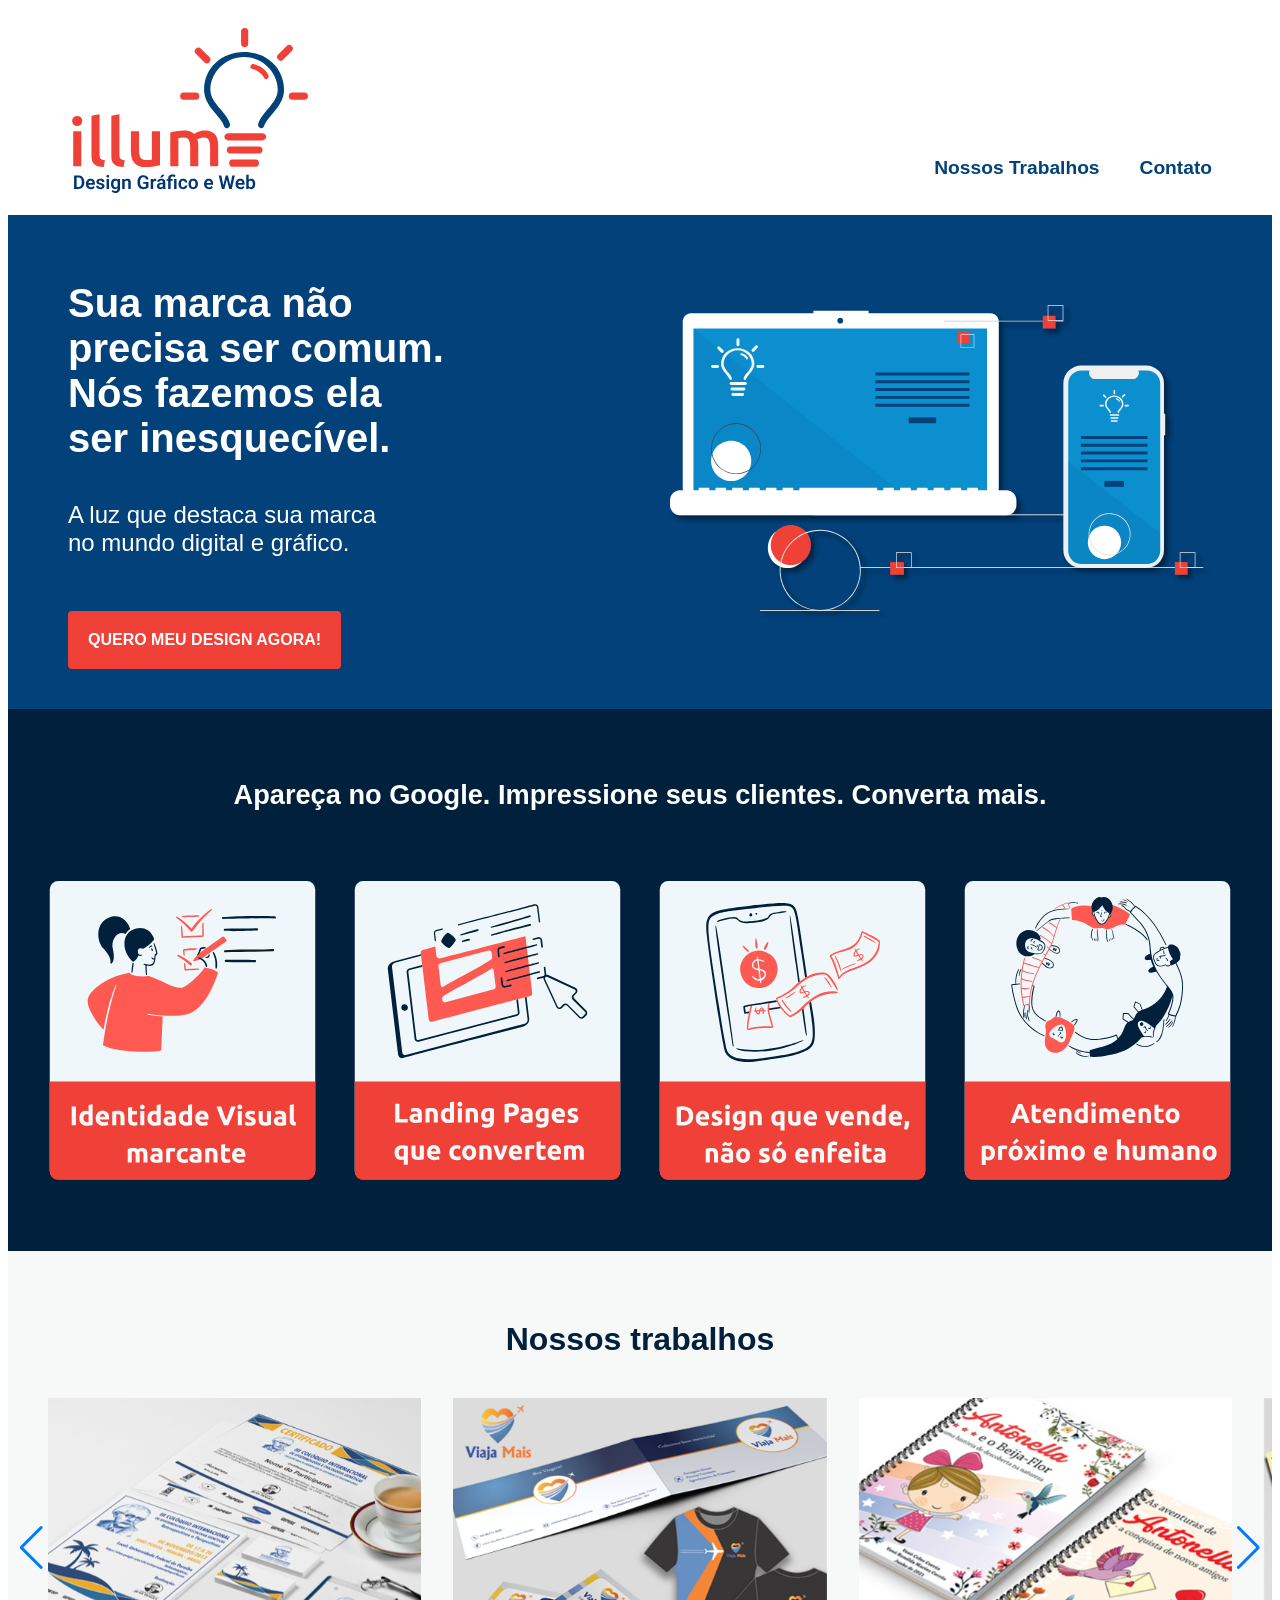
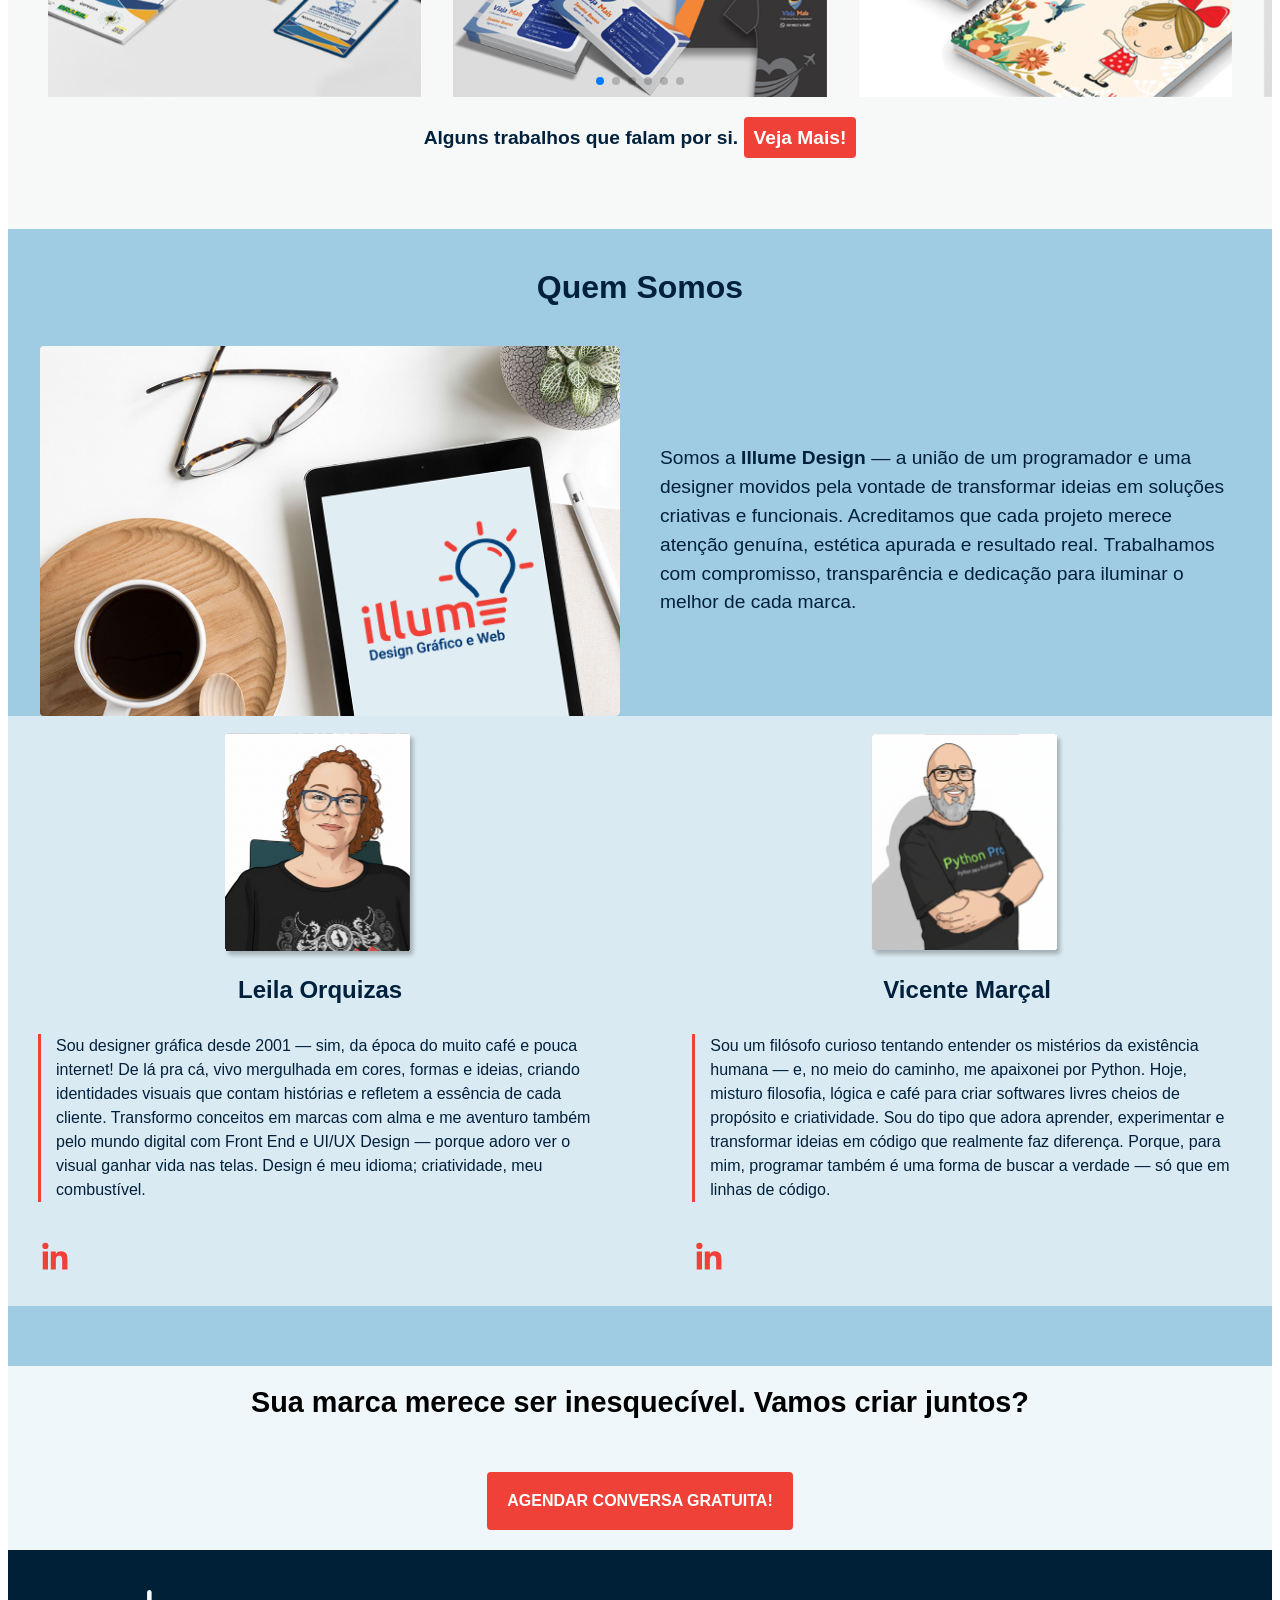
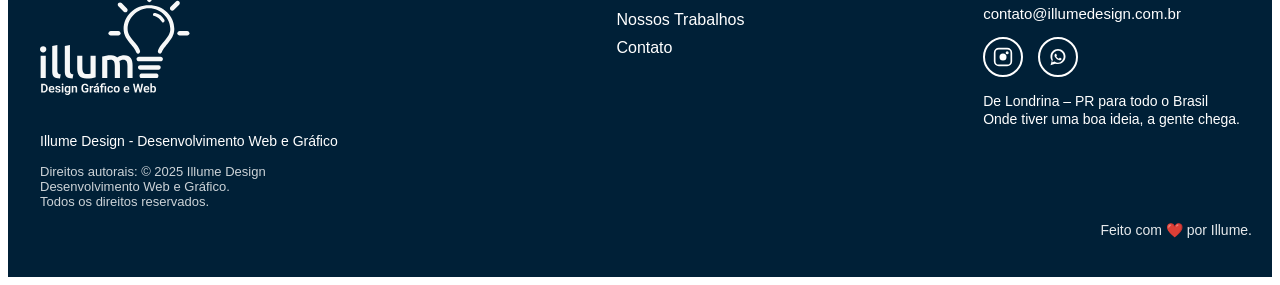
<file: index.html>
<!DOCTYPE html>
<html lang="pt-br">

<head>
  <meta charset="UTF-8">
  <meta name="viewport" content="width=device-width, initial-scale=1.0">
  <link rel="stylesheet" href="https://cdn.jsdelivr.net/npm/swiper@11/swiper-bundle.min.css" />
  <link rel="stylesheet" href="style.css">
  <title>Illume Design</title>
  <script defer src="https://cloud.umami.is/script.js" data-website-id="f4958b7e-ec43-4c40-9464-a6d937c8e982"></script>
</head>

<body>
  <header class="header">
    <img src="img/logoIllume.svg" alt="Illume" class="logo" width="240" height="167">
    <nav>
      <ul class="header-menu">
        <li><a href="/portfolio.html">Nossos Trabalhos</a></li>
        <li><a href="/contato.html#contato">Contato</a></li>
      </ul>
    </nav>
  </header>

  <main class="introducao">
    <div class="introducao-conteudo">

      <div class="intro-texto">
        <h1>Sua marca não <br>precisa ser comum.<br>
          Nós fazemos ela <br>ser inesquecível.</h1>

        <p>A luz que destaca sua marca <br>no mundo digital e gráfico.</p>

        <a class="cta-buttonintroducao" href="/contato.html">
          QUERO MEU DESIGN AGORA!
        </a>
      </div>

      <img class="intro-imagem" src="img/topofoto.svg" alt="Ilustração do design">

    </div>
  </main>

  <section class="cards" id="cards" aria-label="cards">
    <h2 class="subtitulo"> Apareça no Google. Impressione seus clientes. Converta mais. </h2>

    <div class="cards-container">
      <img src="img/card1.svg" alt="Identidade visual marcante" width="150" height="300">
      <img src="img/card2.svg" alt="Landing ages que convertem" width="150" height="300">
      <img src="img/card3.svg" alt="Design que vende e nao so enfeita" width="150" height="300">
      <img src="img/card4.svg" alt="Atendimento proximo e humano" width="150" height="300">
    </div>

  </section>
  <section class="carrossel" id="nossos-trabalhos" aria-label="Nossos Trabalhos">
    <h2 class="subtitulo">Nossos trabalhos</h2>
    <!-- Slider main container -->
    <div class="swiper">
      <!-- Additional required wrapper -->
      <div class="swiper-wrapper">
        <!-- Slides -->
        <div class="swiper-slide"><img src="img/ID-Coloquio.png" alt="Projeto 1"></div>
        <div class="swiper-slide"><img src="img/ID-Viaja-Mais.png" alt="Projeto 2"></div>
        <div class="swiper-slide"><img src="img/Antonella.png" alt="Projeto 3"></div>
        <div class="swiper-slide"><img src="img/Cartilha-1.png" alt="Projeto 4"></div>
        <div class="swiper-slide"><img src="img/YouNail-Hair.png" alt="Projeto 5"></div>
        <div class="swiper-slide"><img src="img/Pimentas.png" alt="Projeto 6"></div>
      </div>
      <!-- Paginação (bolinhas) -->
      <div class="swiper-pagination"></div>

      <!-- Setas de navegação -->
      <div class="swiper-button-prev"></div>
      <div class="swiper-button-next"></div>
    </div>
    <p>Alguns trabalhos que falam por si. <a href="/portfolio.html">Veja Mais!</a></p>
  </section>

  <script src="https://cdn.jsdelivr.net/npm/swiper@11/swiper-bundle.min.js"></script>
  <script>
    const swiper = new Swiper('.swiper', {
      spaceBetween: 32,
      loop: true,
      pagination: {
        el: '.swiper-pagination',
        clickable: true,
      },
      navigation: {
        nextEl: '.swiper-button-next',
        prevEl: '.swiper-button-prev',
      },
      // Breakpoints para responsividade
      breakpoints: {
        // quando a tela for >= 320px
        320: {
          slidesPerView: 1,
        },
        // quando a tela for >= 900px
        900: {
          slidesPerView: 3,
        }
      }
    });
  </script>
  <section class="quemsomos" id="quem-somos" aria-label="Quem Somos">
    <h2 class="subtitulo">Quem Somos</h2>
    <div class="quemsomos-conteudo">
      <img src="img/quemsomos.png" alt="Mesa de trabalho com um tablet exibindo o logo da Illume">
      <div>
        <p>Somos a <strong>Illume Design </strong>— a união de um programador e uma designer movidos pela vontade de transformar ideias em soluções criativas e funcionais. Acreditamos que cada projeto merece atenção genuína, estética apurada e resultado real. Trabalhamos com compromisso, transparência e dedicação para iluminar o melhor de cada marca.</p>
      </div>
    </div>
    <div class="socios-container">

      <!-- Sócia 1 -->
      <div class="socio-item">
        <img src="img/Leila.svg" alt="Sócia Leila" width="193" height="260">

        <div class="socio-texto">
          <h2>Leila Orquizas</h2>
          <p>
            Sou designer gráfica desde 2001 — sim, da época do muito café e pouca internet!
            De lá pra cá, vivo mergulhada em cores, formas e ideias, criando identidades
            visuais que contam histórias e refletem a essência de cada cliente.
            Transformo conceitos em marcas com alma e me aventuro também pelo mundo digital
            com Front End e UI/UX Design — porque adoro ver o visual ganhar vida nas telas.
            Design é meu idioma; criatividade, meu combustível.
          </p>

          <div class="socio-icones">
            <a href="https://www.linkedin.com/in/leilaorquizasdesigner" class="social-link" aria-label="LinkedIn" target="_blank" rel="noopener">
              <svg width="50" height="50" viewBox="0 0 24 24">
                <path fill="#F04138" d="M7.07 9.37H9.6v8.63H7.07V9.37ZM8.34 8.2a1.5 1.5 0 1 1 0-3 
                 1.5 1.5 0 0 1 0 3ZM10.93 9.37h2.43v1.18h.03c.34-.63 
                 1.19-1.3 2.45-1.3 2.62 0 3.1 1.72 3.1 3.95v4.79h-2.53v-4.24c0-1.01-.02-2.31-1.41-2.31-1.41 
                 0-1.63 1.11-1.63 2.24v4.31h-2.44V9.37Z" />
              </svg>
            </a>
          </div>
        </div>
      </div>

      <!-- Sócio 2 -->
      <div class="socio-item reverse">
        <img src="img/Vicente.svg" alt="Sócio Vicente" width="193" height="260">

        <div class="socio-texto">
          <h2>Vicente Marçal</h2>
          <p>
            Sou um filósofo curioso tentando entender os mistérios da existência humana —
            e, no meio do caminho, me apaixonei por Python. Hoje, misturo filosofia,
            lógica e café para criar softwares livres cheios de propósito e criatividade.
            Sou do tipo que adora aprender, experimentar e transformar ideias em código
            que realmente faz diferença. Porque, para mim, programar também é uma forma
            de buscar a verdade — só que em linhas de código.
          </p>

          <div class="socio-icones">
            <a href="https://www.linkedin.com/in/riverfount" class="social-link" aria-label="LinkedIn" target="_blank" rel="noopener">
              <svg width="50" height="50" viewBox="0 0 24 24">
                <path fill="#F04138" d="M7.07 9.37H9.6v8.63H7.07V9.37ZM8.34 8.2a1.5 1.5 0 1 1 0-3 
                 1.5 1.5 0 0 1 0 3ZM10.93 9.37h2.43v1.18h.03c.34-.63 
                 1.19-1.3 2.45-1.3 2.62 0 3.1 1.72 3.1 3.95v4.79h-2.53v-4.24c0-1.01-.02-2.31-1.41-2.31-1.41 
                 0-1.63 1.11-1.63 2.24v4.31h-2.44V9.37Z" />
              </svg>
            </a>
          </div>
        </div>
      </div>

    </div>

  </section>
  <section class="conversa-gratuita" id="conversagratuita" aria-label="conversa gratuita">
    <h2>Sua marca merece ser inesquecível. Vamos criar juntos?</h2>
    <a class="cta-buttonintroducao" href="/contato.html">AGENDAR CONVERSA GRATUITA!</a>


  </section>
  <footer class="footer">
    <div class="footer-container">

      <!-- COLUNA ESQUERDA -->
      <div class="footer-colesquerda">
        <img src="img/logo rodape.svg" class="footer-logo" alt="Logo Illume">

        <p class="footer-desc">Illume Design - Desenvolvimento Web e Gráfico</p>

        <p class="footer-copy">
          Direitos autorais: © 2025 Illume Design <br> Desenvolvimento Web e Gráfico.<br>
          Todos os direitos reservados.
        </p>
      </div>



      <!-- COLUNA MEIO -->
      <div class="footer-colmeio">
        <ul>
          <li><a href="/portfolio.html">Nossos Trabalhos</a></li>
          <li><a href="/contato.html#contato">Contato</a></li>
        </ul>
      </div>
      
      <!-- COLUNA DIREITA -->
      <div class="footer-coldireita">

        <p class="email">contato@illumedesign.com.br</p>


        <div class="footer-icons">

          <!-- Instagram SVG -->
          <a href="https://www.instagram.com/illumedesigngraficoeweb/" target="_blank" rel="noopener" class="icon-link" aria-label="Instagram">
            <!-- SVG inline: sempre aparece e pode ser estilizado por CSS -->
            <svg class="icon" viewBox="0 0 24 24" fill="none" stroke="#ffffff" stroke-width="2" stroke-linecap="round" stroke-linejoin="round" xmlns="http://www.w3.org/2000/svg" aria-hidden="true">
              <rect x="2" y="2" width="20" height="20" rx="5" ry="5"></rect>
              <circle cx="12" cy="12" r="3.2" fill="#ffffff"></circle>
              <circle cx="17" cy="7" r="0.8" fill="#ffffff"></circle>
            </svg>
          </a>
          </a>

          <!-- WhatsApp SVG -->
          <a href="https://wa.me/5543991470501" target="_blank" rel="noopener" class="icon-link" aria-label="WhatsApp">
            <svg class="icon" viewBox="0 0 32 32" fill="none" xmlns="http://www.w3.org/2000/svg" aria-hidden="true">
              <path fill="#ffffff" d="M16 3C9.383 3 4 8.383 4 15c0 2.549.773 4.918 2.094 6.887L4 29l7.305-2.051A11.91 11.91 0 0 0 16 27c6.617 0 12-5.383 12-12S22.617 3 16 3Zm0 22c-1.77 0-3.422-.52-4.82-1.406l-.344-.219-4.344 1.219 1.238-4.25-.227-.356A9.06 9.06 0 0 1 7 15c0-4.969 4.031-9 9-9s9 4.031 9 9-4.031 10-9 10Zm5.047-6.762c-.273-.136-1.617-.797-1.87-.887-.254-.094-.441-.137-.629.135-.187.27-.723.887-.887 1.07-.164.183-.324.203-.598.067-.273-.137-1.152-.426-2.195-1.355-.811-.723-1.359-1.613-1.52-1.887-.16-.273-.018-.42.12-.555.124-.123.273-.32.41-.48.137-.16.182-.27.273-.453.09-.184.045-.34-.023-.477-.067-.135-.629-1.516-.863-2.078-.227-.547-.457-.476-.629-.484l-.539-.01c-.183 0-.477.068-.73.34-.253.273-.965.941-.965 2.293 0 1.352.992 2.66 1.129 2.844.137.184 1.953 2.98 4.75 4.164.664.286 1.182.457 1.586.586.666.213 1.27.184 1.75.113.535-.08 1.617-.66 1.848-1.297.23-.637.23-1.184.16-1.297-.067-.113-.25-.183-.523-.32Z" />
            </svg>
          </a>

          </a>

        </div>

        <p class="local">
          De Londrina – PR para todo o Brasil<br>
          Onde tiver uma boa ideia, a gente chega.
        </p>
      </div>

    </div>

    <p class="feito">
      Feito com ❤️ por Illume.
    </p>
  </footer>
</body>


</html>
</file>
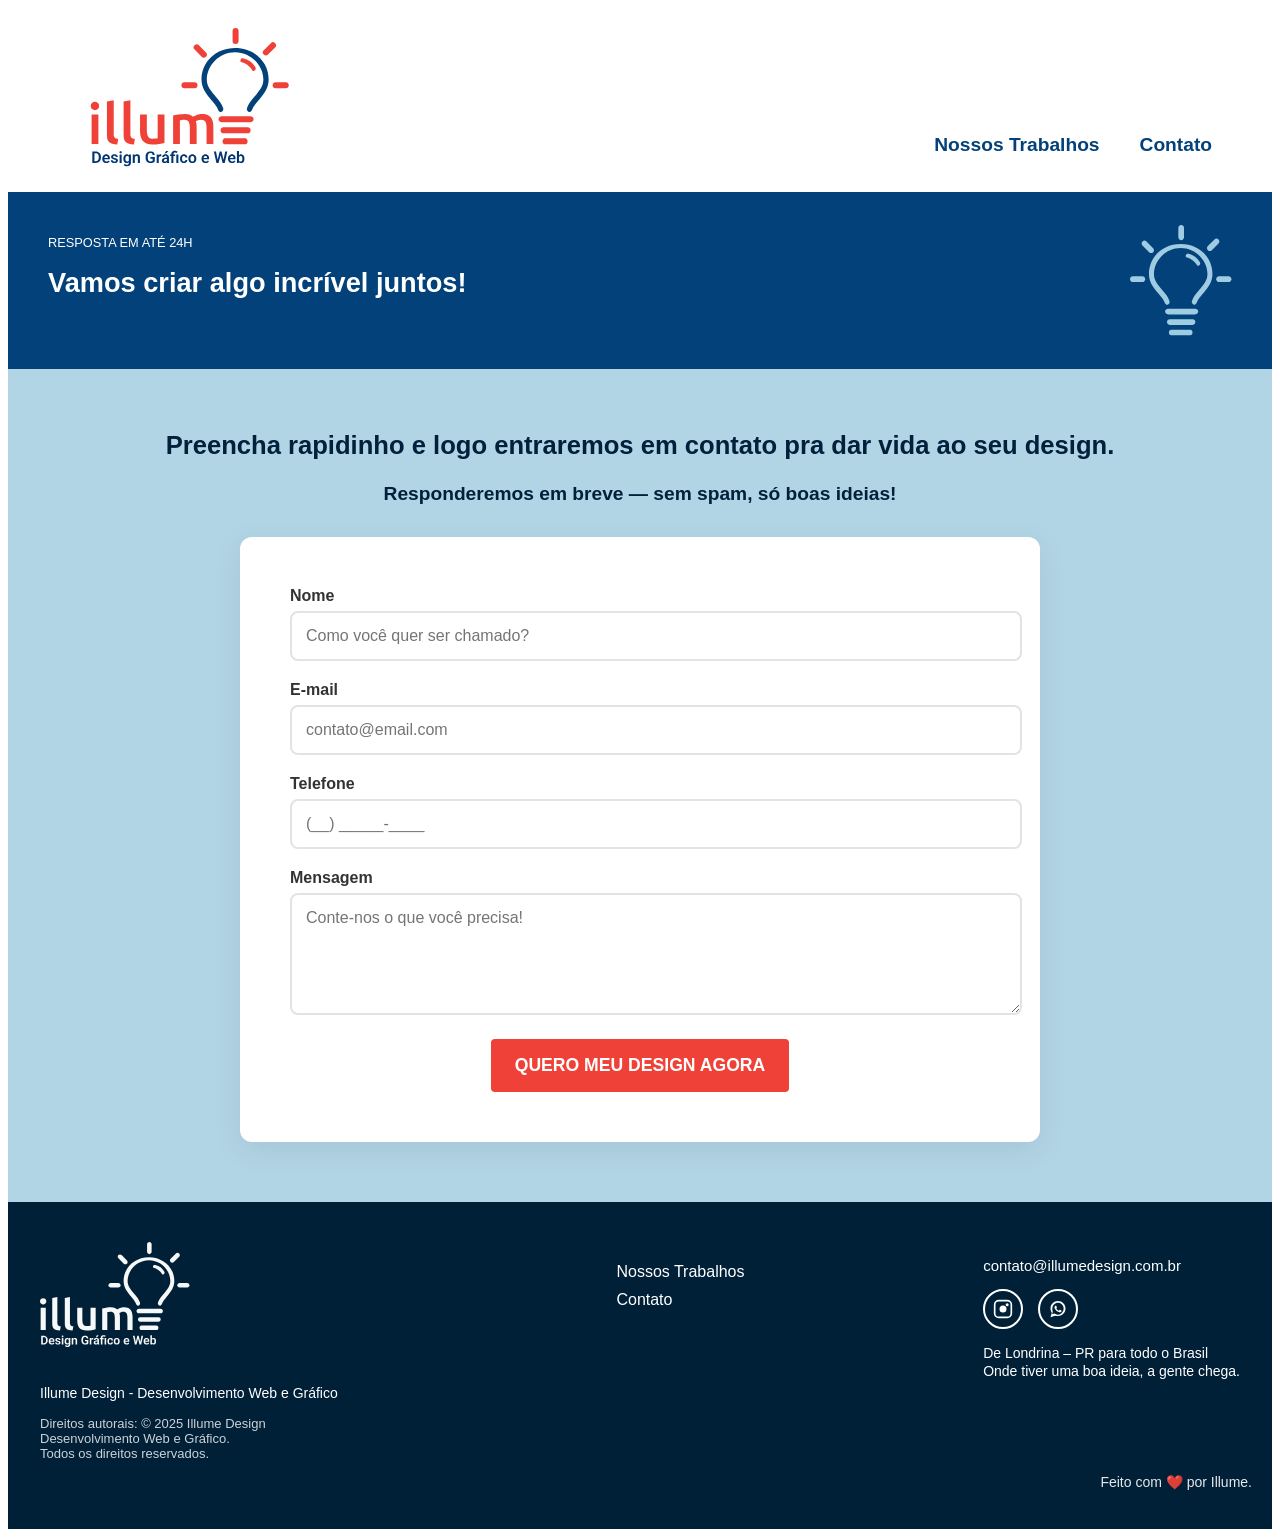
<file: contato.html>
<!DOCTYPE html>
<html lang="pt-br">

<head>
  <meta charset="UTF-8">
  <meta name="viewport" content="width=device-width, initial-scale=1.0">
  <link rel="stylesheet" href="https://cdn.jsdelivr.net/npm/swiper@11/swiper-bundle.min.css" />
  <link rel="stylesheet" href="contato.css">
  <title>Illume Design</title>
  <script defer src="https://cloud.umami.is/script.js" data-website-id="f4958b7e-ec43-4c40-9464-a6d937c8e982"></script>
  <style>

  </style>
</head>

<body>
  <header class="header">
    <a href="index.html">
      <img src="img/logoIllume.svg" alt="Voltar para Home" class="logo" width="240" height="140">
    </a>
    <nav>
      <ul class="header-menu">
        <li><a href="/portfolio.html">Nossos Trabalhos</a></li>
        <li><a href="#contato">Contato</a></li>
      </ul>
    </nav>
  </header>
  <main class="introducao">
    <div class="introducao-conteudo">
      <div class="introducao-texto">
        <p>RESPOSTA EM ATÉ 24H</p>
        <h1>Vamos criar algo incrível juntos!</h1>
      </div>
      <img src="img/lampadadetalhe.svg" alt="Detalhe de lâmpada" width="102" height="94">
    </div>
  </main>
  <section class="formulario" id="formulario" aria-label="formulario">

    <h1>Preencha rapidinho e logo entraremos em contato pra dar vida ao seu design.</h1>
    <h2>Responderemos em breve — sem spam, só boas ideias!</h2>

    <form action="https://api.web3forms.com/submit" method="POST">
      <input type="hidden" name="access_key" value="fb471efd-e49a-4562-9642-ac1fc6bb3329">
      <input type="hidden" name="subject" value="Novo contato pelo site — Illume Design">
      <input type="hidden" name="redirect" value="https://illumedesign.com.br/pedidoenviado.html">
      <input type="checkbox" name="botcheck" style="display: none;">

      <div class="grupo">
        <label for="nome">Nome</label>
        <input type="text" id="nome" name="nome" placeholder="Como você quer ser chamado?" required>
      </div>

      <div class="grupo">
        <label for="email">E-mail</label>
        <input type="email" id="email" name="email" placeholder="contato@email.com" required>
      </div>

      <div class="grupo">
        <label for="telefone">Telefone</label>
        <input type="text" id="telefone" name="telefone" placeholder="(__) _____-____">
      </div>

      <div class="grupo">
        <label for="mensagem">Mensagem</label>
        <textarea name="mensagem" id="mensagem" rows="5" placeholder="Conte-nos o que você precisa!" required></textarea>
      </div>

      <button type="submit" class="btn-form">QUERO MEU DESIGN AGORA</button>
    </form>

  </section>
  <footer class="footer">
    <div class="footer-container">

      <!-- COLUNA ESQUERDA -->
      <div class="footer-colesquerda">
        <img src="img/logo rodape.svg" class="footer-logo" alt="Logo Illume">

        <p class="footer-desc">Illume Design - Desenvolvimento Web e Gráfico</p>

        <p class="footer-copy">
          Direitos autorais: © 2025 Illume Design <br> Desenvolvimento Web e Gráfico.<br>
          Todos os direitos reservados.
        </p>
      </div>



      <!-- COLUNA MEIO -->
      <div class="footer-colmeio">
        <ul>
          <li><a href="/portfolio.html">Nossos Trabalhos</a></li>
          <li><a href="/contato.html#contato">Contato</a></li>
        </ul>
      </div>

      <!-- COLUNA DIREITA -->
      <div class="footer-coldireita">

        <p class="email">contato@illumedesign.com.br</p>


        <div class="footer-icons">

          <!-- Instagram SVG -->
          <a href="https://www.instagram.com/illumedesigngraficoeweb/" target="_blank" rel="noopener" class="icon-link" aria-label="Instagram">
            <!-- SVG inline: sempre aparece e pode ser estilizado por CSS -->
            <svg class="icon" viewBox="0 0 24 24" fill="none" stroke="#ffffff" stroke-width="2" stroke-linecap="round" stroke-linejoin="round" xmlns="http://www.w3.org/2000/svg" aria-hidden="true">
              <rect x="2" y="2" width="20" height="20" rx="5" ry="5"></rect>
              <circle cx="12" cy="12" r="3.2" fill="#ffffff"></circle>
              <circle cx="17" cy="7" r="0.8" fill="#ffffff"></circle>
            </svg>
          </a>
          </a>

          <!-- WhatsApp SVG -->
          <a href="https://wa.me/5543991470501" target="_blank" rel="noopener" class="icon-link" aria-label="WhatsApp">
            <svg class="icon" viewBox="0 0 32 32" fill="none" xmlns="http://www.w3.org/2000/svg" aria-hidden="true">
              <path fill="#ffffff" d="M16 3C9.383 3 4 8.383 4 15c0 2.549.773 4.918 2.094 6.887L4 29l7.305-2.051A11.91 11.91 0 0 0 16 27c6.617 0 12-5.383 12-12S22.617 3 16 3Zm0 22c-1.77 0-3.422-.52-4.82-1.406l-.344-.219-4.344 1.219 1.238-4.25-.227-.356A9.06 9.06 0 0 1 7 15c0-4.969 4.031-9 9-9s9 4.031 9 9-4.031 10-9 10Zm5.047-6.762c-.273-.136-1.617-.797-1.87-.887-.254-.094-.441-.137-.629.135-.187.27-.723.887-.887 1.07-.164.183-.324.203-.598.067-.273-.137-1.152-.426-2.195-1.355-.811-.723-1.359-1.613-1.52-1.887-.16-.273-.018-.42.12-.555.124-.123.273-.32.41-.48.137-.16.182-.27.273-.453.09-.184.045-.34-.023-.477-.067-.135-.629-1.516-.863-2.078-.227-.547-.457-.476-.629-.484l-.539-.01c-.183 0-.477.068-.73.34-.253.273-.965.941-.965 2.293 0 1.352.992 2.66 1.129 2.844.137.184 1.953 2.98 4.75 4.164.664.286 1.182.457 1.586.586.666.213 1.27.184 1.75.113.535-.08 1.617-.66 1.848-1.297.23-.637.23-1.184.16-1.297-.067-.113-.25-.183-.523-.32Z" />
            </svg>
          </a>

          </a>

        </div>

        <p class="local">
          De Londrina – PR para todo o Brasil<br>
          Onde tiver uma boa ideia, a gente chega.
        </p>
      </div>

    </div>

    <p class="feito">
      Feito com ❤️ por Illume.
    </p>
  </footer>
</body>


</html>
</file>
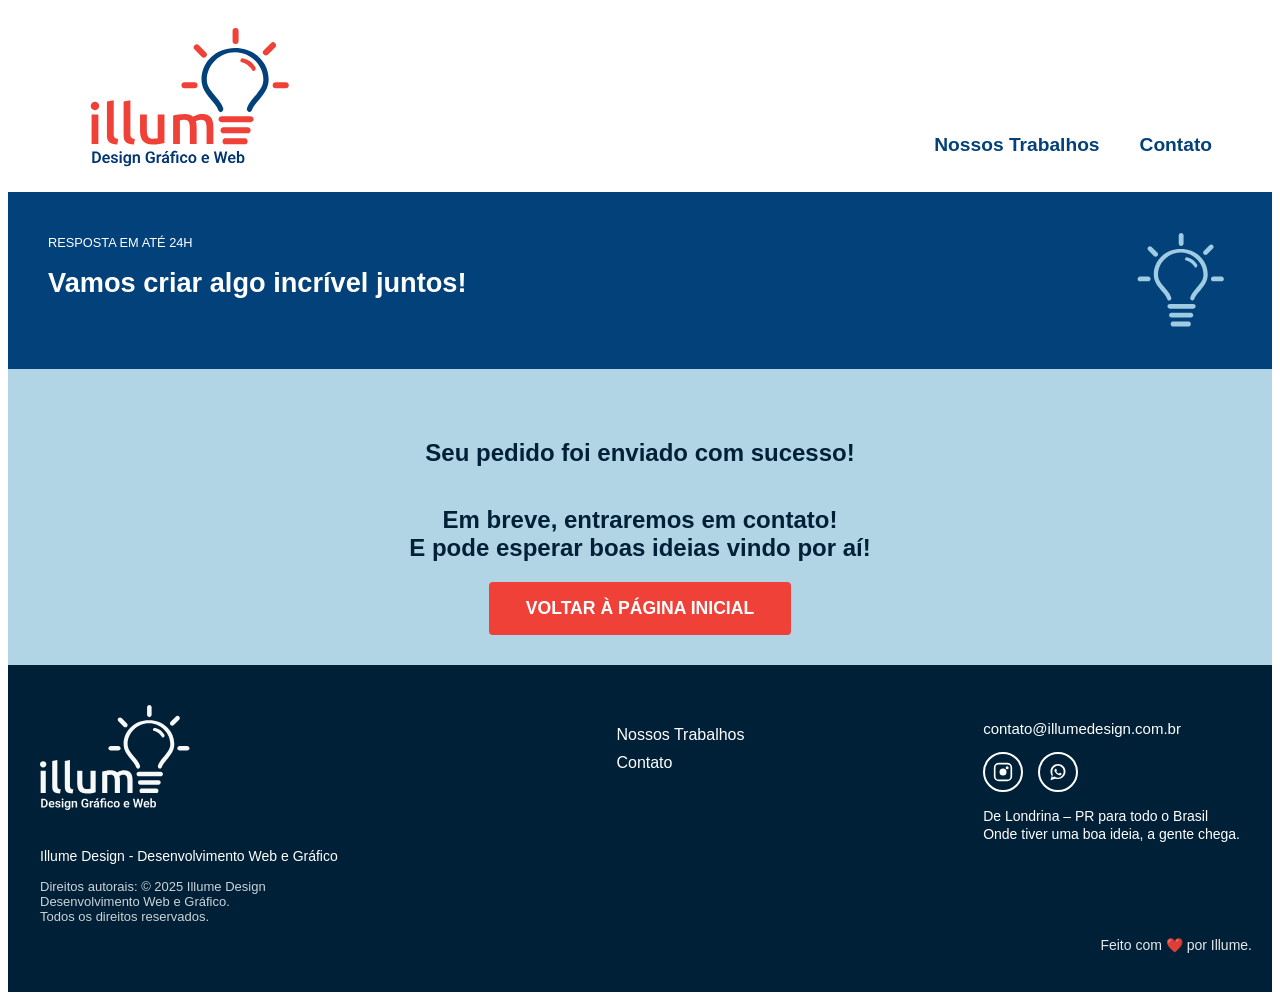
<file: pedidoenviado.html>
<!DOCTYPE html>
<html lang="pt-br">

<head>
  <meta charset="UTF-8">
  <meta name="viewport" content="width=device-width, initial-scale=1.0">
  <link rel="stylesheet" href="https://cdn.jsdelivr.net/npm/swiper@11/swiper-bundle.min.css" />
  <link rel="stylesheet" href="pedidoenviado.css">
  <title>Illume Design</title>
  <script defer src="https://cloud.umami.is/script.js" data-website-id="f4958b7e-ec43-4c40-9464-a6d937c8e982"></script>
  <style>

  </style>
</head>

<body>
  <header class="header">
    <a href="index.html">
      <img src="img/logoIllume.svg" alt="Voltar para Home" class="logo" width="240" height="140">
    </a>
    <nav>
      <ul class="header-menu">
        <li><a href="/portfolio.html">Nossos Trabalhos</a></li>
        <li><a href="#contato">Contato</a></li>
      </ul>
    </nav>
  </header>
  <main class="introducao">
    <div class="introducao-conteudo">
      <div class="introducao-texto">
        <p>RESPOSTA EM ATÉ 24H</p>
        <h1>Vamos criar algo incrível juntos!</h1>
      </div>
      <img src="img/lampadadetalhe.svg" alt="Detalhe de lâmpada" width="102" height="94">
    </div>
  </main>
  <section class="pedido" id="pedido" aria-label="Pedido">
    <div class="pedido-conteudo">
      <h1>Seu pedido foi enviado com sucesso!</h1>
      <h2>Em breve, entraremos em contato!<br>E pode esperar boas ideias vindo por aí!</h2>
      <a href="index.html" class="btn-form">VOLTAR À PÁGINA INICIAL</a>
    </div>
  </section>
  <footer class="footer">
    <div class="footer-container">

      <!-- COLUNA ESQUERDA -->
      <div class="footer-colesquerda">
        <img src="img/logo rodape.svg" class="footer-logo" alt="Logo Illume">

        <p class="footer-desc">Illume Design - Desenvolvimento Web e Gráfico</p>

        <p class="footer-copy">
          Direitos autorais: © 2025 Illume Design <br> Desenvolvimento Web e Gráfico.<br>
          Todos os direitos reservados.
        </p>
      </div>



      <!-- COLUNA MEIO -->
      <div class="footer-colmeio">
        <ul>
          <li><a href="/portfolio.html">Nossos Trabalhos</a></li>
          <li><a href="/contato.html#contato">Contato</a></li>
        </ul>
      </div>

      <!-- COLUNA DIREITA -->
      <div class="footer-coldireita">

        <p class="email">contato@illumedesign.com.br</p>


        <div class="footer-icons">

          <!-- Instagram SVG -->
          <a href="https://www.instagram.com/illumedesigngraficoeweb/" target="_blank" rel="noopener" class="icon-link" aria-label="Instagram">
            <!-- SVG inline: sempre aparece e pode ser estilizado por CSS -->
            <svg class="icon" viewBox="0 0 24 24" fill="none" stroke="#ffffff" stroke-width="2" stroke-linecap="round" stroke-linejoin="round" xmlns="http://www.w3.org/2000/svg" aria-hidden="true">
              <rect x="2" y="2" width="20" height="20" rx="5" ry="5"></rect>
              <circle cx="12" cy="12" r="3.2" fill="#ffffff"></circle>
              <circle cx="17" cy="7" r="0.8" fill="#ffffff"></circle>
            </svg>
          </a>
          </a>

          <!-- WhatsApp SVG -->
          <a href="https://wa.me/5543991470501" target="_blank" rel="noopener" class="icon-link" aria-label="WhatsApp">
            <svg class="icon" viewBox="0 0 32 32" fill="none" xmlns="http://www.w3.org/2000/svg" aria-hidden="true">
              <path fill="#ffffff" d="M16 3C9.383 3 4 8.383 4 15c0 2.549.773 4.918 2.094 6.887L4 29l7.305-2.051A11.91 11.91 0 0 0 16 27c6.617 0 12-5.383 12-12S22.617 3 16 3Zm0 22c-1.77 0-3.422-.52-4.82-1.406l-.344-.219-4.344 1.219 1.238-4.25-.227-.356A9.06 9.06 0 0 1 7 15c0-4.969 4.031-9 9-9s9 4.031 9 9-4.031 10-9 10Zm5.047-6.762c-.273-.136-1.617-.797-1.87-.887-.254-.094-.441-.137-.629.135-.187.27-.723.887-.887 1.07-.164.183-.324.203-.598.067-.273-.137-1.152-.426-2.195-1.355-.811-.723-1.359-1.613-1.52-1.887-.16-.273-.018-.42.12-.555.124-.123.273-.32.41-.48.137-.16.182-.27.273-.453.09-.184.045-.34-.023-.477-.067-.135-.629-1.516-.863-2.078-.227-.547-.457-.476-.629-.484l-.539-.01c-.183 0-.477.068-.73.34-.253.273-.965.941-.965 2.293 0 1.352.992 2.66 1.129 2.844.137.184 1.953 2.98 4.75 4.164.664.286 1.182.457 1.586.586.666.213 1.27.184 1.75.113.535-.08 1.617-.66 1.848-1.297.23-.637.23-1.184.16-1.297-.067-.113-.25-.183-.523-.32Z" />
            </svg>
          </a>

          </a>

        </div>

        <p class="local">
          De Londrina – PR para todo o Brasil<br>
          Onde tiver uma boa ideia, a gente chega.
        </p>
      </div>

    </div>

    <p class="feito">
      Feito com ❤️ por Illume.
    </p>
  </footer>
</body>


</html>
</file>
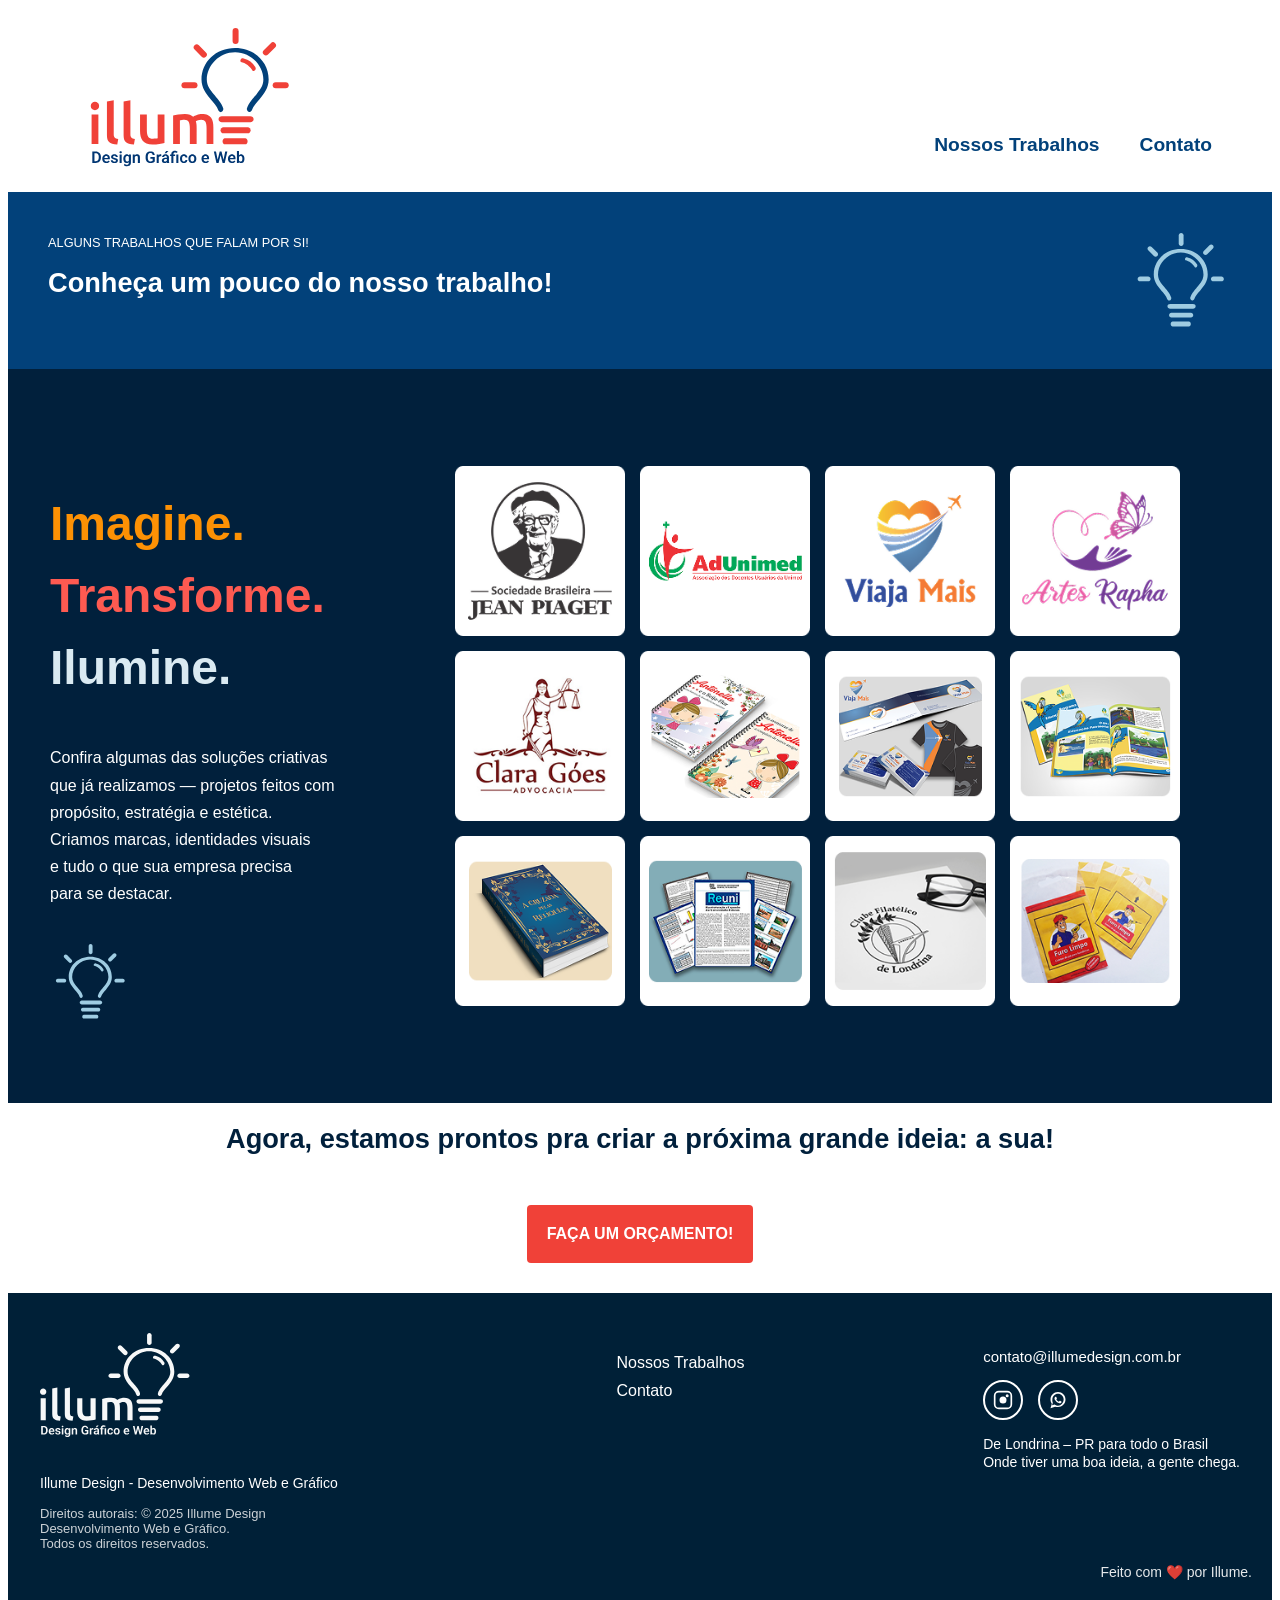
<file: portfolio.html>
<!DOCTYPE html>
<html lang="pt-br">

<head>
  <meta charset="UTF-8">
  <meta name="viewport" content="width=device-width, initial-scale=1.0">
  <link rel="stylesheet" href="https://cdn.jsdelivr.net/npm/swiper@11/swiper-bundle.min.css" />
  <link rel="stylesheet" href="portfolio.css">
  <title>Illume Design</title>
  <script defer src="https://cloud.umami.is/script.js" data-website-id="f4958b7e-ec43-4c40-9464-a6d937c8e982"></script>
  <style>

  </style>
</head>

<body>
  <header class="header">
    <a href="index.html">
      <img src="img/logoIllume.svg" alt="Voltar para Home" class="logo" width="240" height="140">
    </a>
    <nav>
      <ul class="header-menu">
        <li><a href="#nossos-trabalhos">Nossos Trabalhos</a></li>
        <li><a href="/contato.html#contato">Contato</a></li>
      </ul>
    </nav>
  </header>
  <main class="introducao">
    <div class="introducao-conteudo">
      <div class="introducao-texto">
        <p>ALGUNS TRABALHOS QUE FALAM POR SI!</p>
        <h1>Conheça um pouco do nosso trabalho!</h1>
      </div>
      <img src="img/lampadadetalhe.svg" alt="Detalhe de lâmpada" width="102" height="94">
    </div>
  </main>
  <section class="portfolio" id="portfolio" aria-label="Portfólio">
    <div class="portfolio-conteudo">
    <div class="portfolio-texto">
      <h1><span style="color: #FD9104;">Imagine.</span><br><span style="color: #FE5A51;">Transforme.</span><br><span style="color: #DAEAF2;">Ilumine.</span></h1>
      <p>Confira algumas das soluções criativas <br>que já realizamos — projetos feitos com <br>propósito, estratégia e estética. <br>Criamos marcas, identidades visuais <br>e tudo o que sua empresa precisa <br>para se destacar.</p>
      <img src="img/lampadadetalhe.svg" alt="Detalhe de lâmpada" width="81" height="75">
    </div>
    <div class="imagensportfolio">
      <img src="img/portfolio1.png" alt="Logo Piaget" width="170" height="170">
      <img src="img/portfolio2.png" alt="Logo Adunimed" width="170" height="170">
      <img src="img/portfolio3.png" alt="Logo Viaja Mais" width="170" height="170">
      <img src="img/portfolio4.png" alt="Logo Artes Rapha" width="170" height="170">
      <img src="img/portfolio5.png" alt="Logo Clara Goes" width="170" height="170">
      <img src="img/portfolio6.png" alt="Livro Antonella" width="170" height="170">
      <img src="img/portfolio7.png" alt="ID Viaja Mais" width="170" height="170">
      <img src="img/portfolio8.png" alt="Cartilha Iphan" width="170" height="170">
      <img src="img/portfolio9.png" alt="Livro Cruzada das Reliquias" width="170" height="170">
      <img src="img/portfolio10.png" alt="Jornal Reuni" width="170" height="170">
      <img src="img/portfolio11.png" alt="Logo Clube Filatelico" width="170" height="170">
      <img src="img/portfolio12.png" alt="Furo Limpo" width="170" height="170">
    </div>
    </div>
  </section>
  <section class="grandeideia" id="grandeideia" aria-label="grandeideia">
    <div>
      <h2 class="subtitulo">Agora, estamos prontos pra criar a próxima grande ideia: a sua!</h2>
      <a class="cta-buttonorcamento" href="/contato.html">FAÇA UM ORÇAMENTO!</a>


    </div>

  </section>

  <footer class="footer">
    <div class="footer-container">

      <!-- COLUNA ESQUERDA -->
      <div class="footer-colesquerda">
        <img src="img/logo rodape.svg" class="footer-logo" alt="Logo Illume">

        <p class="footer-desc">Illume Design - Desenvolvimento Web e Gráfico</p>

        <p class="footer-copy">
          Direitos autorais: © 2025 Illume Design <br> Desenvolvimento Web e Gráfico.<br>
          Todos os direitos reservados.
        </p>
      </div>



      <!-- COLUNA MEIO -->
      <div class="footer-colmeio">
        <ul>
          <li><a href="/portfolio.html">Nossos Trabalhos</a></li>
          <li><a href="/contato.html#contato">Contato</a></li>
        </ul>
      </div>
      
      <!-- COLUNA DIREITA -->
      <div class="footer-coldireita">

        <p class="email">contato@illumedesign.com.br</p>


        <div class="footer-icons">

          <!-- Instagram SVG -->
          <a href="https://www.instagram.com/illumedesigngraficoeweb/" target="_blank" rel="noopener" class="icon-link" aria-label="Instagram">
            <!-- SVG inline: sempre aparece e pode ser estilizado por CSS -->
            <svg class="icon" viewBox="0 0 24 24" fill="none" stroke="#ffffff" stroke-width="2" stroke-linecap="round" stroke-linejoin="round" xmlns="http://www.w3.org/2000/svg" aria-hidden="true">
              <rect x="2" y="2" width="20" height="20" rx="5" ry="5"></rect>
              <circle cx="12" cy="12" r="3.2" fill="#ffffff"></circle>
              <circle cx="17" cy="7" r="0.8" fill="#ffffff"></circle>
            </svg>
          </a>
          </a>

          <!-- WhatsApp SVG -->
          <a href="https://wa.me/5543991470501" target="_blank" rel="noopener" class="icon-link" aria-label="WhatsApp">
            <svg class="icon" viewBox="0 0 32 32" fill="none" xmlns="http://www.w3.org/2000/svg" aria-hidden="true">
              <path fill="#ffffff" d="M16 3C9.383 3 4 8.383 4 15c0 2.549.773 4.918 2.094 6.887L4 29l7.305-2.051A11.91 11.91 0 0 0 16 27c6.617 0 12-5.383 12-12S22.617 3 16 3Zm0 22c-1.77 0-3.422-.52-4.82-1.406l-.344-.219-4.344 1.219 1.238-4.25-.227-.356A9.06 9.06 0 0 1 7 15c0-4.969 4.031-9 9-9s9 4.031 9 9-4.031 10-9 10Zm5.047-6.762c-.273-.136-1.617-.797-1.87-.887-.254-.094-.441-.137-.629.135-.187.27-.723.887-.887 1.07-.164.183-.324.203-.598.067-.273-.137-1.152-.426-2.195-1.355-.811-.723-1.359-1.613-1.52-1.887-.16-.273-.018-.42.12-.555.124-.123.273-.32.41-.48.137-.16.182-.27.273-.453.09-.184.045-.34-.023-.477-.067-.135-.629-1.516-.863-2.078-.227-.547-.457-.476-.629-.484l-.539-.01c-.183 0-.477.068-.73.34-.253.273-.965.941-.965 2.293 0 1.352.992 2.66 1.129 2.844.137.184 1.953 2.98 4.75 4.164.664.286 1.182.457 1.586.586.666.213 1.27.184 1.75.113.535-.08 1.617-.66 1.848-1.297.23-.637.23-1.184.16-1.297-.067-.113-.25-.183-.523-.32Z" />
            </svg>
          </a>

          </a>

        </div>

        <p class="local">
          De Londrina – PR para todo o Brasil<br>
          Onde tiver uma boa ideia, a gente chega.
        </p>
      </div>

    </div>

    <p class="feito">
      Feito com ❤️ por Illume.
    </p>
  </footer>
</body>


</html>
</file>
<file: style.css>
.header {
  max-width: 1200px;
  padding: 20px 60px;
  margin: 0 auto;
  display: flex;
  justify-content: space-between;
  align-items: flex-end;
}

.logo {
  width: 240px;
  height: auto;
}

.header-menu {
  font-family: Arial, Helvetica, sans-serif;
  display: flex;
  gap: 40px;
  list-style: none;
  padding: 0;
}

.header-menu a {
  text-decoration: none;
  color: #02417a;
  font-weight: bold;
  font-size: 1.2rem;
}

/* Fundo cobre toda a largura da tela */
.introducao {
  background-color: #02417a;
}

/* Conteúdo centralizado com max-width */
.introducao-conteudo {
  max-width: 1200px;
  margin: 0 auto;
  padding: 40px 60px;
  display: grid;
  grid-template-columns: 1fr 1fr;
  gap: 60px;
  align-items: center;
}

.introducao h1 {
  color: #fff;
  font-family: Arial, Helvetica, sans-serif;
  font-size: 2.5rem;
  line-height: 1.125;
  margin-bottom: 40px;
  position: relative;
}
.introducao p {
  font-family: Arial, Helvetica, sans-serif;
  font-size: 1.5rem;
  color: #fff;
}
.intro-imagem {
  border-radius: 4px;
  width: 100%;
  height: auto;
  display: block;
}

.cta-buttonintroducao {
  display: inline-block;
  width: fit-content;
  margin: 30px auto 0 auto;
  padding: 20px 20px;
  background-color: #f04138;
  color: #fff;
  font-family: Arial, Helvetica, sans-serif;
  font-size: 1rem;
  font-weight: bold;
  border-radius: 4px;
  text-decoration: none;
  cursor: pointer;
}
.cta-buttonintroducao:hover {
  transform: translateY(-3px);
  box-shadow: 0 6px 14px rgba(0, 0, 0, 0.2);
}

/* Fundo cobre toda a largura — inner elements ficam centralizados */
.cards {
  background-color: #01203c;
}

.subtitulo {
  background-color: #01203c;
  max-width: 1200px;
  padding: 70px 30px 0 30px;
  margin: 0 auto;
  text-align: center;
  font-family: Arial, Helvetica, sans-serif;
  font-size: 1.7rem;
  color: #ffff;
}

.cards-container {
  background-color: #01203c;
  max-width: 1200px;
  padding: 70px 30px;
  margin: 0 auto;
  display: flex;
  flex-wrap: wrap;
  gap: 20px;
}

.cards-container img {
  flex: 1 1 calc(25% - 16px);
  min-width: 0;
  transition: transform 0.3s ease, box-shadow 0.3s ease;
}

.cards-container img:hover {
  transform: scale(1.05) translateY(-5px);
  box-shadow: 0px 8px 16px rgba(2, 65, 122, 0.2);
}

.carrossel {
  background-color: #f7f8f8;
  padding-bottom: 50px;
}

.carrossel .subtitulo {
  padding-bottom: 40px;
  color: #01203c;
  font-size: 2rem;
  background-color: transparent;
}

.swiper {
  max-width: 1200px;
  padding: 0 40px;
}

.swiper-slide {
  display: flex;
  align-items: center;
  justify-content: center;
}

.swiper-slide img {
  display: block;
  width: 100%;
  height: auto;
  object-fit: contain;
}
.carrossel p {
  color: #01203c;
  max-width: 1200px;
  padding: 30px 20px;
  margin: 0 auto;
  text-align: center;
  font-family: Arial, Helvetica, sans-serif;
  font-size: 1.2rem;
  font-weight: bold;
}

.carrossel p a {
  background-color: #f04138;
  color: #fff;
  padding: 10px;
  border-radius: 4px;
  font-family: Arial, Helvetica, sans-serif;
  font-weight: bold;
  text-decoration: none;
}

.carrossel p a:hover {
  text-decoration: none;
  transform: translateY(-3px);
  box-shadow: 0 6px 14px rgba(0, 0, 0, 0.2);
}

/* Estilos para telas médias (2 colunas) */
@media (max-width: 950px) {
  .cards-container img {
    flex-basis: calc(50% - 10px);
  }
}

.quemsomos {
  background-color: #9fcce2;
  padding-bottom: 60px;
}

.quemsomos h2 {
  background-color: #9fcce2;
  max-width: 1200px;
  padding: 40px 20px;
  margin: 0 auto;
  text-align: center;
  font-family: Arial, Helvetica, sans-serif;
  font-size: 2rem;
  color: #01203c;
}

.quemsomos-conteudo {
  display: grid;
  grid-template-columns: 1fr 1fr;
  gap: 40px;
  align-items: center;
  max-width: 1200px;
  padding: 0 20px;
  margin: 0 auto;
}

.quemsomos-conteudo img {
  max-width: 100%;
  height: auto;
  border-radius: 4px;
}
.quemsomos p {
  font-family: Arial, Helvetica, sans-serif;
  color: #01203c;
  font-size: 1.2rem;
  line-height: 1.5;
}
.socios-container {
  display: flex;
  align-items: center;
  gap: 30px;
  background-color: #daeaf2;
}

.socio-texto h2 {
  padding: 0px;
  font-family: Arial, Helvetica, sans-serif;
  background-color: #daeaf2;
  font-size: 1.5rem;
}
.socio-texto {
  flex: 1;
}
.socio-texto p {
  border-left: 3px solid #f04138;
  padding-left: 15px;
  font-family: Arial, Helvetica, sans-serif;
  margin: 30px;
  font-size: 1rem;
}
.socios-container img {
  display: block;
  margin: 0 auto;
}
.socio-icones {
  display: flex;
  align-items: center;
  gap: 20px;
  margin: 20px;
}

.conversa-gratuita {
  font-family: Arial, Helvetica, sans-serif;
  text-align: center;
  background-color: #f0f7fa;
  padding: 20px 60px;
  justify-content: space-between;
  align-items: flex-end;
}
.conversa-gratuita h2 {
  text-align: center;
  font-family: Arial, Helvetica, sans-serif;
  font-size: 1.8rem;
  margin-top: 0;
}
.cta-button {
  display: block;
  width: fit-content;
  margin: 30px auto;
  padding: 20px 20px;
  background-color: #f04138;
  color: #fff;
  font-family: Arial, Helvetica, sans-serif;
  font-size: 1rem;
  font-weight: bold;
  border-radius: 4px;
  text-decoration: none;
}

/* ============================= */
/*            FOOTER             */
/* ============================= */

.footer {
  background: #002037;
  padding: 40px 20px 25px;
  color: #fff;
  font-family: Arial, sans-serif;
}

.footer-container {
  max-width: 1200px;
  margin: auto;
  display: flex;
  align-items: flex-start;
  justify-content: space-between;
  gap: 40px;
  position: relative;
}

.footer-col {
  flex: 1;
}

.footer-colesquerda {
  max-width: 100%;
}

.footer-logo {
  width: 150px;
  height: auto;
  margin-bottom: 20px;
}

.footer-desc {
  margin-bottom: 15px;
  font-size: 14px;
}

.footer-copy {
  font-size: 13px;
  opacity: 0.8;
}

.footer-colmeio li {
  list-style: none;
  padding: 5px;
}

.footer-colmeio a {
  font-family: Arial, sans-serif;
  list-style: none;
  margin-bottom: 10px;
  font-size: 16px;
  color: #fff;
  text-decoration: none;
}

.email {
  font-family: Arial, sans-serif;
  font-size: 15px;
  margin-bottom: 15px;
}

.footer-icons {
  display: flex;
  gap: 15px;
  font-size: 22px;
  margin-bottom: 15px;
}

.local {
  font-family: Arial, sans-serif;
  font-size: 14px;
  line-height: 18px;
}

.feito {
  font-family: Arial, sans-serif;
  text-align: right;
  margin-top: 0px;
  font-size: 14px;
  opacity: 0.9;
}

.icon-link {
  display: inline-flex;
  width: 36px;
  height: 36px;
  align-items: center;
  justify-content: center;
  border: 2px solid #fff;
  border-radius: 50%;
  text-decoration: none;
  background: transparent;
}

.icon {
  width: 20px;
  height: 20px;
  display: block;
}
.icon-link:hover {
  background: #fff;
}
.icon-link:hover .icon {
  filter: invert(1) brightness(0);
}
.coracao {
  color: #fff;
  font-size: 1rem;
  font-family: Arial, Helvetica, sans-serif;
  text-align: right;
  margin-top: 10px;
  margin-right: 30px;
}

/* ================================
   RESPONSIVO GERAL
================================ */

/* --- Até 1100px --- */
@media (max-width: 1100px) {
  .header,
  .introducao-conteudo,
  .subtitulo,
  .cards-container,
  .swiper,
  .quemsomos h2,
  .quemsomos-conteudo,
  .conversa-gratuita,
  .footer-container {
    padding-left: 30px;
    padding-right: 30px;
  }
}

/* --- Até 900px --- */
@media (max-width: 900px) {
  /* HEADER */
  .header {
    flex-direction: column;
    align-items: center;
    gap: 20px;
    padding: 20px;
  }

  .header-menu {
    gap: 25px;
  }

  /* INTRODUÇÃO */
  .introducao-conteudo {
    grid-template-columns: 1fr;
    gap: 40px;
    padding: 40px 20px;
  }

  .introducao h1 {
    font-size: 2rem;
  }

  .introducao p {
    font-size: 1.25rem;
  }

  /* SUBTITULO */
  .subtitulo {
    font-size: 1.5rem;
    padding: 40px 20px 0 20px;
  }

  /* CARDS – fica 1 por linha */
  .cards-container {
    padding: 30px 20px;
  }

  .cards-container img {
    flex-basis: 100%;
  }

  /* SWIPER */
  .swiper {
    padding: 0 20px;
  }

  /* QUEM SOMOS */
  .quemsomos-conteudo {
    grid-template-columns: 1fr;
    gap: 30px;
  }

  .socios-container {
    flex-direction: column;
    text-align: center;
    padding: 30px 20px;
  }

  .socios-container img {
    margin-top: 20px;
  }

  .socio-texto h2 {
    text-align: center;
  }

  /* CONVERSA GRATUITA */
  .conversa-gratuita {
    padding: 30px 20px;
  }

  .conversa-gratuita h2 {
    font-size: 1.5rem;
  }

  /* FOOTER */
  .footer-container {
    flex-direction: column;
    text-align: center;
    gap: 40px;
    padding: 20px;
  }

  .footer-divider {
    display: none;
  }

  .feito,
  .coracao {
    text-align: center;
    margin-right: 0;
  }
}

/* --- Até 650px --- */
@media (max-width: 650px) {
  .introducao-conteudo {
    grid-template-columns: 1fr;
  }

  .intro-imagem {
    display: none;
  }
}

/* --- Até 600px (smartphones) --- */
@media (max-width: 600px) {
  .introducao h1 {
    font-size: 1.7rem;
  }

  .introducao p {
    font-size: 1.1rem;
  }

  .carrossel .subtitulo {
    font-size: 1.4rem;
  }

  .quemsomos h2 {
    font-size: 1.7rem;
    padding: 30px 10px;
  }
}
</file>
<file: contato.css>
.header {
  max-width: 1200px;
  padding: 20px 60px;
  margin: 0 auto;
  display: flex;
  justify-content: space-between;
  align-items: flex-end;
}

.header-menu {
  font-family: Arial, Helvetica, sans-serif;
  display: flex;
  gap: 40px;
  list-style: none;
  padding: 0;
}

.header-menu a {
  text-decoration: none;
  color: #02417a;
  font-weight: bold;
  font-size: 1.2rem;
}

/* Fundo cobre toda a largura da tela */
.introducao {
  background-color: #02417a;
}

/* Conteúdo centralizado com max-width */
.introducao-conteudo {
  max-width: 1200px;
  margin: 0 auto;
  padding: 30px 40px;
  display: flex;
  justify-content: space-between;
  align-items: center;
  gap: 20px;
}

.introducao h1 {
  color: #fff;
  font-family: Arial, Helvetica, sans-serif;
  font-size: 1.7rem;
  line-height: 1.125;
  margin-bottom: 40px;
  position: relative;
}
.introducao p {
  font-family: Arial, Helvetica, sans-serif;
  font-size: 0.8rem;
  color: #fff;
}
.introducao img {
  max-width: 100%;
  height: auto;
}

/* Área do formulário */
.formulario {
  background: #b2d5e6;
  padding: 60px 20px;
}

.formulario form {
  max-width: 700px;
  width: 100%;
  margin: auto;
  background: #ffffff;
  padding: 50px;
  border-radius: 12px;
  box-shadow: 0 8px 30px rgba(0, 0, 0, 0.08);
}

.formulario h1 {
  margin-top: 0px;
  font-family: Arial, Helvetica, sans-serif;
  font-size: 1.6rem;
  margin-bottom: 20px;
  line-height: 1.3;
  color: #01203c;
  font-weight: 600;
  text-align: center;
}
.formulario h2 {
  font-family: Arial, Helvetica, sans-serif;
  font-size: 1.2rem;
  margin-bottom: 30px;
  line-height: 1.3;
  color: #01203c;
  font-weight: 600;
  text-align: center;
}

.grupo {
  color: #01203c;
  margin-bottom: 20px;
  font-family: Arial, Helvetica, sans-serif;
}

.formulario label {
  display: block;
  font-weight: 600;
  margin-bottom: 6px;
  color: #333;
}

.formulario input,
.formulario textarea {
  width: 100%;
  padding: 14px;
  border: 2px solid #e3e3e3;
  border-radius: 8px;
  font-size: 1rem;
  transition: 0.3s ease;
  font-family: Arial, Helvetica, sans-serif;
  outline: none;
}

.formulario input:focus,
.formulario textarea:focus {
  border-color: #f04138;
  box-shadow: 0 0 0 3px rgba(255, 106, 61, 0.15);
}

.btn-form {
  display: block;
  width: fit-content;
  text-decoration: none;
  font-family: Arial, Helvetica, sans-serif;
  padding: 16px 24px;
  font-size: 1.1rem;
  border: none;
  border-radius: 4px;
  background: #f04138;
  color: #fff;
  cursor: pointer;
  font-weight: 700;
  text-align: center;
  white-space: nowrap;
  transition: 0.3s ease;
  margin: 0 auto;
}

.btn-form:hover {
  transform: translateY(-3px);
  box-shadow: 0 6px 14px rgba(0, 0, 0, 0.2);
}

.footer {
  background: #002037;
  padding: 40px 20px 25px;
  color: #fff;
  font-family: Arial, Helvetica, sans-serif;
}

.footer-container {
  max-width: 1200px;
  margin: auto;
  display: flex;
  align-items: flex-start;
  justify-content: space-between;
  gap: 40px;
  position: relative;
}

.footer-col {
  flex: 1;
}

.footer-colesquerda {
  max-width: 100%;
}

.footer-logo {
  width: 150px;
  height: auto;
  margin-bottom: 20px;
}

.footer-desc {
  margin-bottom: 15px;
  font-size: 14px;
}

.footer-copy {
  font-size: 13px;
  opacity: 0.8;
}

.footer-colmeio li {
  list-style: none;
  padding: 5px;
}

.footer-colmeio a {
  font-family: Arial, sans-serif;
  list-style: none;
  margin-bottom: 10px;
  font-size: 16px;
  color: #fff;
  text-decoration: none;
}

.email {
  font-family: Arial, sans-serif;
  font-size: 15px;
  margin-bottom: 15px;
}

.footer-icons {
  display: flex;
  gap: 15px;
  font-size: 22px;
  margin-bottom: 15px;
}

.local {
  font-family: Arial, sans-serif;
  font-size: 14px;
  line-height: 18px;
}

.feito {
  font-family: Arial, sans-serif;
  text-align: right;
  margin-top: 0px;
  font-size: 14px;
  opacity: 0.9;
}

.icon-link {
  display: inline-flex;
  width: 36px;
  height: 36px;
  align-items: center;
  justify-content: center;
  border: 2px solid #fff;
  border-radius: 50%;
  text-decoration: none;
  background: transparent;
}

.icon {
  width: 20px;
  height: 20px;
  display: block;
}
.icon-link:hover {
  background: #fff;
}
.icon-link:hover .icon {
  filter: invert(1) brightness(0);
}
.coracao {
  color: #fff;
  font-size: 1rem;
  font-family: Arial, Helvetica, sans-serif;
  text-align: right;
  margin-top: 10px;
  margin-right: 30px;
}

/* HEADER RESPONSIVO */
@media (max-width: 700px) {
  .header {
    flex-direction: column;
    gap: 20px;
    text-align: center;
    padding: 20px;
  }

  .header-menu {
    flex-wrap: wrap;
    gap: 20px;
  }

  .header-menu a {
    font-size: 1rem;
  }
}

/* INTRODUÇÃO RESPONSIVA */
@media (max-width: 900px) {
  .introducao-conteudo {
    flex-direction: column;
    text-align: center;
    gap: 30px;
    padding: 30px 20px;
  }

  .introducao img {
    margin: 0 auto;
  }

  .introducao h1 {
    font-size: 1.5rem;
  }
}

/* FORMULÁRIO RESPONSIVO */
@media (max-width: 500px) {
  .formulario form {
    padding: 30px 20px;
  }

  .btn-form {
    width: 100%;
  }
}

/* FOOTER RESPONSIVO */
@media (max-width: 900px) {
  .footer-container {
    flex-direction: column;
    text-align: center;
    gap: 30px;
  }

  .footer-icons {
    justify-content: center;
  }

  .feito {
    text-align: center;
  }

  .footer-divider {
    display: none;
  }
}
</file>
<file: pedidoenviado.css>
.header {
  max-width: 1200px;
  padding: 20px 60px;
  margin: 0 auto;
  display: flex;
  justify-content: space-between;
  align-items: flex-end;
}

.header-menu {
  font-family: Arial, Helvetica, sans-serif;
  display: flex;
  gap: 40px;
  list-style: none;
  padding: 0;
}

.header-menu a {
  text-decoration: none;
  color: #02417a;
  font-weight: bold;
  font-size: 1.2rem;
}

/* Fundo cobre toda a largura da tela */
.introducao {
  background-color: #02417a;
}

/* Conteúdo centralizado com max-width */
.introducao-conteudo {
  max-width: 1200px;
  margin: 0 auto;
  padding: 30px 40px;
  display: flex;
  justify-content: space-between;
  align-items: center;
  gap: 20px;
}

.introducao h1 {
  color: #fff;
  font-family: Arial, Helvetica, sans-serif;
  font-size: 1.7rem;
  line-height: 1.125;
  margin-bottom: 40px;
  position: relative;
}
.introducao p {
  font-family: Arial, Helvetica, sans-serif;
  font-size: 0.8rem;
  color: #fff;
}

/* Fundo cobre toda a largura da tela */
.pedido {
  background-color: #b2d5e6;
}

/* Conteúdo centralizado com max-width */
.pedido-conteudo {
  max-width: 900px;
  margin: 0 auto;
  padding: 30px 40px;
  text-align: center;
}

.pedido h1 {
  color: #002037;
  font-family: Arial, Helvetica, sans-serif;
  padding: 20px;
}
.pedido h2 {
  color: #002037;
  font-family: Arial, Helvetica, sans-serif;
}
.btn-form {
  display: block;
  text-decoration: none;
  font-family: Arial, Helvetica, sans-serif;
  margin: 0 auto;
  width: 30%;
  padding: 16px;
  font-size: 1.1rem;
  border: none;
  border-radius: 4px;
  background: #f04138;
  color: #fff;
  cursor: pointer;
  font-weight: 700;
  text-align: center;
  transition: 0.3s ease;
}
.btn-form:hover {
  transform: translateY(-3px);
  box-shadow: 0 6px 14px rgba(0, 0, 0, 0.2);
}

.footer {
  background: #002037;
  padding: 40px 20px 25px;
  color: #fff;
  font-family: Arial, Helvetica, sans-serif;
}

.footer-container {
  max-width: 1200px;
  margin: auto;
  display: flex;
  align-items: flex-start;
  justify-content: space-between;
  gap: 40px;
  position: relative;
}

.footer-col {
  flex: 1;
}

.footer-colesquerda {
  max-width: 100%;
}

.footer-logo {
  width: 150px;
  height: auto;
  margin-bottom: 20px;
}

.footer-desc {
  margin-bottom: 15px;
  font-size: 14px;
}

.footer-copy {
  font-size: 13px;
  opacity: 0.8;
}

.footer-colmeio li {
  list-style: none;
  padding: 5px;
}

.footer-colmeio a {
  font-family: Arial, sans-serif;
  list-style: none;
  margin-bottom: 10px;
  font-size: 16px;
  color: #fff;
  text-decoration: none;
}

.email {
  font-family: Arial, sans-serif;
  font-size: 15px;
  margin-bottom: 15px;
}

.footer-icons {
  display: flex;
  gap: 15px;
  font-size: 22px;
  margin-bottom: 15px;
}

.local {
  font-family: Arial, sans-serif;
  font-size: 14px;
  line-height: 18px;
}

.feito {
  font-family: Arial, sans-serif;
  text-align: right;
  margin-top: 0px;
  font-size: 14px;
  opacity: 0.9;
}

.icon-link {
  display: inline-flex;
  width: 36px;
  height: 36px;
  align-items: center;
  justify-content: center;
  border: 2px solid #fff;
  border-radius: 50%;
  text-decoration: none;
  background: transparent;
}

.icon {
  width: 20px;
  height: 20px;
  display: block;
}
.icon-link:hover {
  background: #fff;
}
.icon-link:hover .icon {
  filter: invert(1) brightness(0);
}
.coracao {
  color: #fff;
  font-size: 1rem;
  font-family: Arial, Helvetica, sans-serif;
  text-align: right;
  margin-top: 10px;
  margin-right: 30px;
}

/* ============================================
   RESPONSIVIDADE GERAL
============================================ */

@media (max-width: 900px) {
  /* HEADER */
  .header {
    flex-direction: column;
    align-items: center;
    gap: 20px;
    padding: 20px;
    text-align: center;
  }

  .header-menu {
    flex-direction: column;
    gap: 15px;
  }

  .header-menu a {
    font-size: 1.1rem;
  }

  /* INTRODUÇÃO */
  .introducao-conteudo {
    flex-direction: column;
    text-align: center;
    gap: 20px;
    padding: 30px 20px;
  }

  .introducao h1 {
    font-size: 1.5rem;
  }

  /* BOTÃO */
  .btn-form {
    width: auto;
    padding: 14px 24px;
    display: inline-block;
    margin: 20px auto;
    white-space: nowrap;
  }

  /* PEDIDO */
  .pedido-conteudo {
    padding: 40px 20px;
  }

  .pedido h1 {
    font-size: 1.6rem;
  }

  .pedido h2 {
    font-size: 1.2rem;
  }

  /* FOOTER */
  .footer-container {
    flex-direction: column;
    align-items: center;
    text-align: center;
    gap: 35px;
  }

  .footer-colesquerda,
  .footer-colmeio,
  .footer-coldireita {
    width: 100%;
    max-width: 350px;
  }

  .footer-logo {
    margin: 0 auto;
  }

  .footer-icons {
    justify-content: center;
  }

  .footer-divider {
    display: none;
  }

  .feito {
    text-align: center;
    margin-top: 20px;
  }
}

@media (max-width: 480px) {
  .header-menu a {
    font-size: 1rem;
  }

  .introducao h1 {
    font-size: 1.3rem;
  }

  .pedido h1 {
    font-size: 1.4rem;
  }

  .btn-form {
    font-size: 1rem;
    padding: 12px 20px;
  }

  .email,
  .local {
    font-size: 14px;
  }

  .footer-icons {
    gap: 12px;
  }
}
</file>
<file: portfolio.css>
.header {
  max-width: 1200px;
  padding: 20px 60px;
  margin: 0 auto;
  display: flex;
  justify-content: space-between;
  align-items: flex-end;
}

.header-menu {
  font-family: Arial, Helvetica, sans-serif;
  display: flex;
  gap: 40px;
  list-style: none;
  padding: 0;
}

.header-menu a {
  text-decoration: none;
  color: #02417a;
  font-weight: bold;
  font-size: 1.2rem;
}

/* Fundo cobre toda a largura da tela */
.introducao {
  background-color: #02417a;
}

/* Conteúdo centralizado com max-width */
.introducao-conteudo {
  max-width: 1200px;
  margin: 0 auto;
  padding: 30px 40px;
  display: flex;
  justify-content: space-between;
  align-items: center;
  gap: 20px;
}

.introducao h1 {
  color: #fff;
  font-family: Arial, Helvetica, sans-serif;
  font-size: 1.7rem;
  line-height: 1.125;
  margin-bottom: 40px;
  position: relative;
}
.introducao p {
  font-family: Arial, Helvetica, sans-serif;
  font-size: 0.8rem;
  color: #fff;
}

/* Fundo cobre toda a largura da tela */
.portfolio {
  background-color: #01203c;
}

/* Conteúdo centralizado com max-width */
.portfolio-conteudo {
  max-width: 1200px;
  margin: 0 auto;
  padding: 70px 30px;
  display: flex;
  gap: 50px;
  align-items: center;
}

.portfolio h1 {
  font-family: Arial, Helvetica, sans-serif;
  font-size: 3rem;
  padding: 10px;
  line-height: 1.5;
  margin-bottom: 20px;
}
.portfolio p {
  font-family: Arial, Helvetica, sans-serif;
  line-height: 1.7;
  font-size: 1rem;
  padding: 10px;
  color: #fff;
}
.portfolio-texto img {
  padding: 10px;
}
.imagensportfolio {
  flex: 1.5;
  display: flex;
  flex-wrap: wrap;
  gap: 15px;
  justify-content: center;
}

.imagensportfolio img:hover {
  transform: scale(1.05) translateY(-5px);
  box-shadow: 0px 8px 16px rgba(2, 65, 122, 0.2);
}

.grandeideia h2 {
  background-color: #fff;
  max-width: 1200px;
  padding: 20px 10px;
  margin: 0 auto;
  text-align: center;
  font-family: Arial, Helvetica, sans-serif;
  font-size: 1.7rem;
  color: #01203c;
}
.grandeideia div {
  text-align: center;
}
.cta-buttonorcamento {
  display: inline-block;
  width: fit-content;
  margin: 30px auto 30px auto;
  padding: 20px 20px;
  background-color: #f04138;
  color: #fff;
  font-family: Arial, Helvetica, sans-serif;
  font-size: 1rem;
  font-weight: bold;
  border-radius: 4px;
  text-decoration: none;
  cursor: pointer;
}
.cta-buttonorcamento:hover {
  transform: translateY(-3px);
  box-shadow: 0 6px 14px rgba(0, 0, 0, 0.2);
}

/* ===== FOOTER ===== */
.footer {
  background: #002037;
  padding: 40px 20px 25px;
  color: #fff;
  font-family: Arial, sans-serif;
}

.footer-container {
  max-width: 1200px;
  margin: auto;
  display: flex;
  align-items: flex-start;
  justify-content: space-between;
  gap: 40px;
  position: relative;
}

.footer-col {
  flex: 1;
}

.footer-col.esquerda {
  max-width: 100%;
}

.footer-logo {
  width: 150px;
  height: auto;
  margin-bottom: 20px;
}

.footer-desc {
  margin-bottom: 15px;
  font-size: 14px;
}

.footer-copy {
  font-size: 13px;
  opacity: 0.8;
}

.footer-colmeio li {
  list-style: none;
  padding: 5px;
}

.footer-colmeio a {
  font-family: Arial, sans-serif;
  list-style: none;
  margin-bottom: 10px;
  font-size: 16px;
  color: #fff;
  text-decoration: none;
}

.email {
  font-family: Arial, sans-serif;
  font-size: 15px;
  margin-bottom: 15px;
}

.footer-icons {
  display: flex;
  gap: 15px;
  font-size: 22px;
  margin-bottom: 15px;
}

.local {
  font-family: Arial, sans-serif;
  font-size: 14px;
  line-height: 18px;
}

.feito {
  font-family: Arial, sans-serif;
  text-align: right;
  margin-top: 0px;
  font-size: 14px;
  opacity: 0.9;
}

.icon-link {
  display: inline-flex;
  width: 36px;
  height: 36px;
  align-items: center;
  justify-content: center;
  border: 2px solid #fff;
  border-radius: 50%;
  text-decoration: none;
  background: transparent;
}

.icon {
  width: 20px;
  height: 20px;
  display: block;
}
.icon-link:hover {
  background: #fff;
}
.icon-link:hover .icon {
  filter: invert(1) brightness(0);
}
.coracao {
  color: #fff;
  font-size: 1rem;
  font-family: Arial, Helvetica, sans-serif;
  text-align: right;
  margin-top: 10px;
  margin-right: 30px;
}

/* ===========================
   RESPONSIVIDADE REAL
=========================== */

/* --------- até 1024px (tablet) --------- */
@media (max-width: 1024px) {
  .header {
    padding: 20px;
  }

  .portfolio-conteudo {
    flex-direction: column;
    text-align: center;
  }

  .imagensportfolio {
    justify-content: center;
  }
}

/* --------- até 768px (celulares maiores) --------- */
@media (max-width: 768px) {
  /* HEADER */
  .header {
    flex-direction: column;
    align-items: center;
    gap: 20px;
    text-align: center;
    padding: 20px;
  }

  .header-menu {
    flex-direction: column;
    gap: 10px;
  }

  /* INTRODUÇÃO */
  .introducao-conteudo {
    flex-direction: column;
    text-align: center;
    gap: 25px;
    padding: 30px 20px;
  }

  /* PORTFÓLIO */
  .portfolio-conteudo {
    flex-direction: column;
    align-items: center;
    padding: 50px 20px;
    text-align: center;
  }

  .imagensportfolio {
    gap: 12px;
  }

  /* Cada linha com 2 imagens no mobile */
  .imagensportfolio img {
    width: calc(50% - 10px);
    height: auto;
  }

  /* BOTÃO */
  .cta-buttonorcamento {
    margin: 20px auto;
  }

  /* FOOTER */
  .footer-container {
    flex-direction: column;
    text-align: center;
    gap: 30px;
  }

  .footer-divider {
    display: none;
  }

  .footer-icons {
    justify-content: center;
  }
}

/* --------- até 480px (celulares pequenos) --------- */
@media (max-width: 480px) {
  /* 1 imagem por linha */
  .imagensportfolio img {
    width: 80%;
    max-width: 280px;
  }

  .portfolio h1 {
    font-size: 2.2rem;
  }

  .grandeideia h2 {
    font-size: 1.3rem;
    padding: 15px;
  }

  .cta-buttonorcamento {
    width: 90%;
  }
}
</file>
